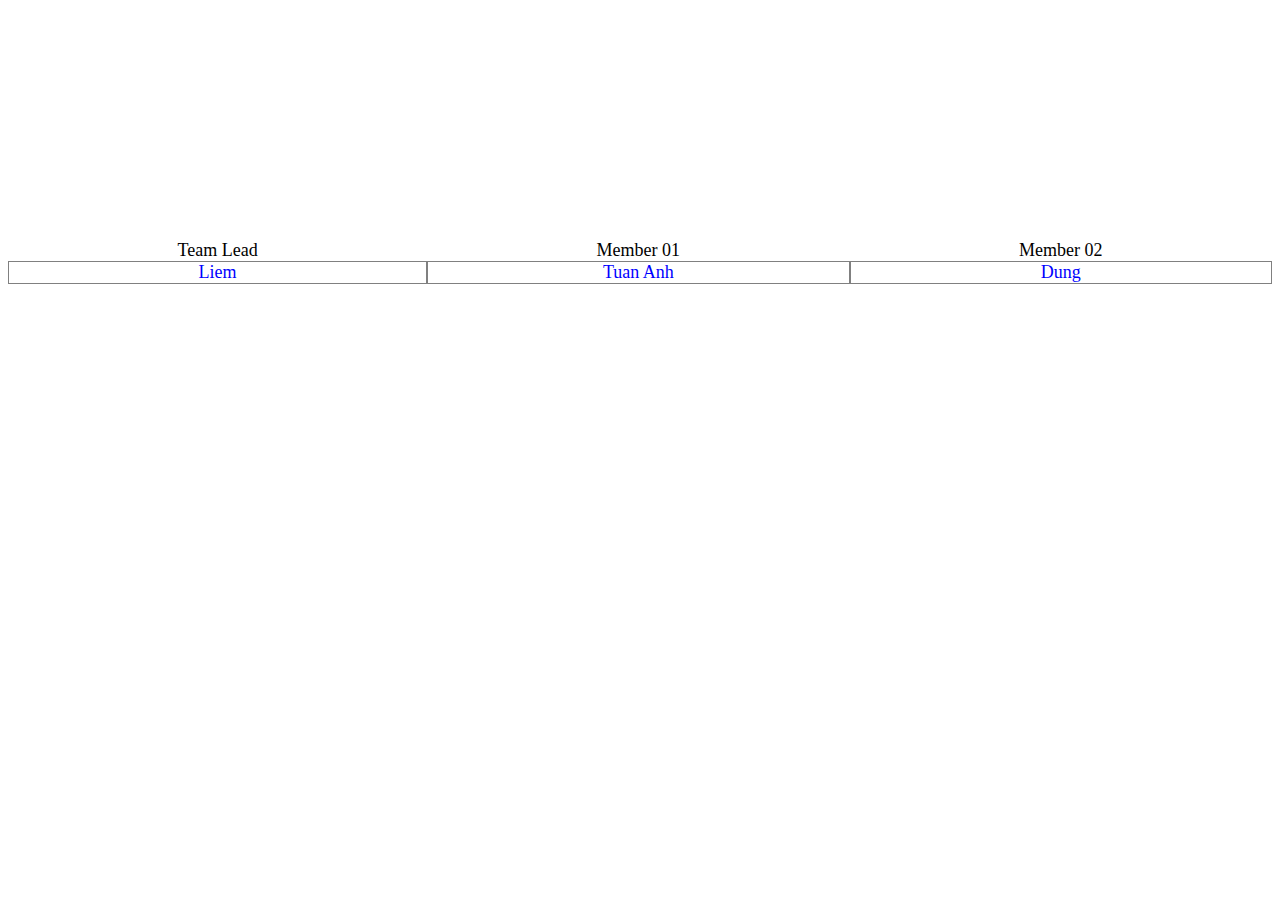
<file: index.html>
<!DOCTYPE html>
<html lang="en" dir="ltr">
  <head>
    <meta charset="utf-8">
    <meta name="viewport" content="width=device-width, initial-scale=1.0">
    <title>Final Boss</title>
    <style media="screen">
      .container {
        display: grid;
        grid-template-columns: auto auto auto;
        text-align: center;
        font-size: 18px;
        margin-top: 15rem;
      }
      .container > a {
        border: 1px solid grey;
        color: blue;
        text-decoration: none;
      }
      a:hover {
        background-color: #3f51b5;
        color: white;
      }
    </style>
  </head>
  <body>
    <div class="container">
      <div>Team Lead</div>
      <div>Member 01</div>
      <div>Member 02</div>
      <a href="Liem/CV.html">Liem</a>
      <a href="TuanAnh/Resume_tuananh.html">Tuan Anh</a>
      <a href="Dung/resume-dung.html">Dung</a>
    </div>
  </body>
</html>
</file>
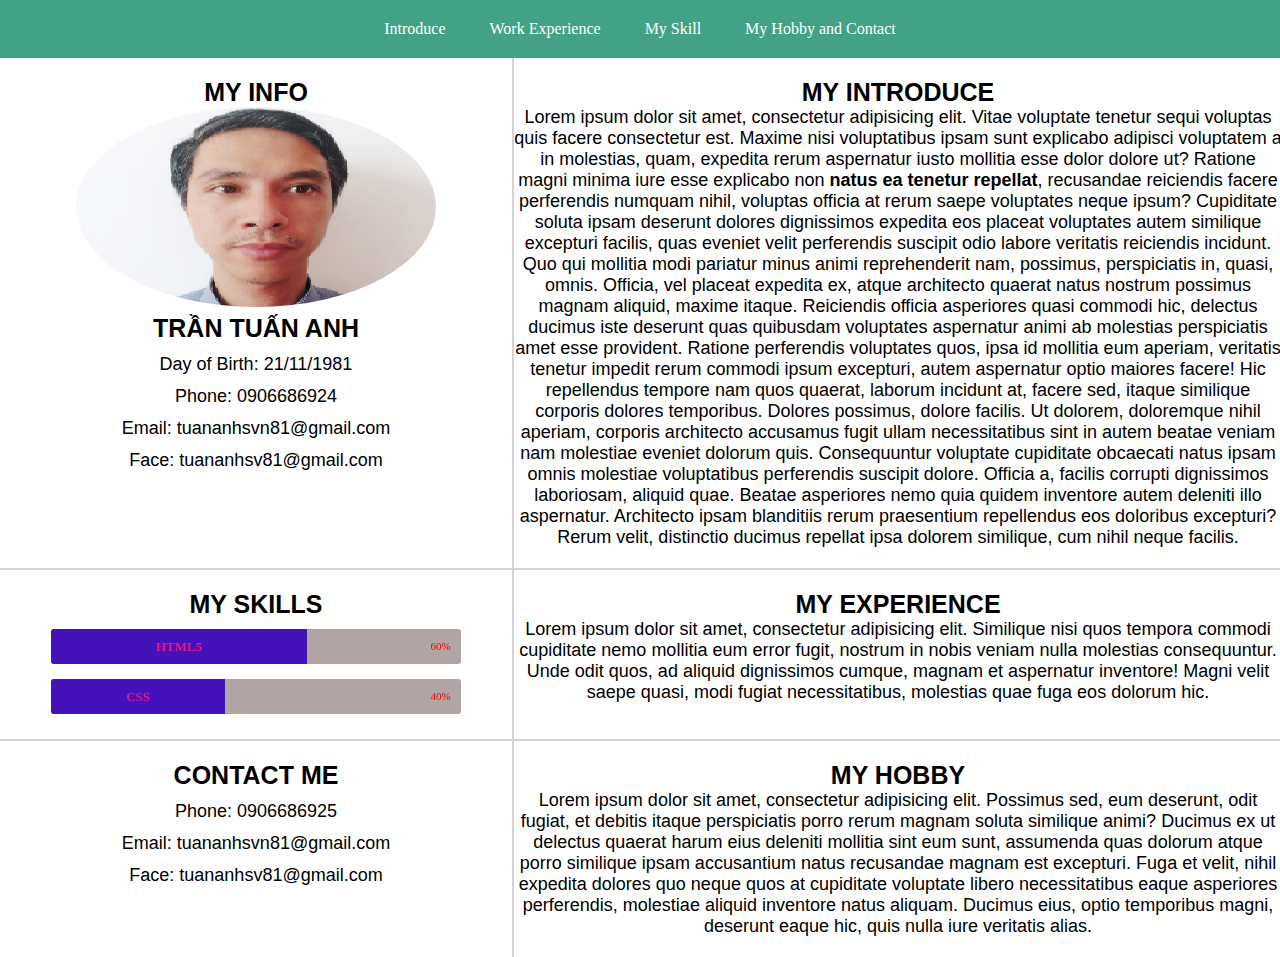
<file: TuanAnh/Resume_tuananh.html>
﻿<!DOCTYPE html>
<html lang="vi">

<head>
    <meta charset="UTF-8">
    <meta name="viewport" content="width=device-width, initial-scale=1">
    <link rel="stylesheet" href="css\main.css">
    <link href="https://fonts.googleapis.com/css?family=Noto+Serif&display=swap" rel="stylesheet">
    <script src="https://ajax.googleapis.com/ajax/libs/jquery/3.4.1/jquery.min.js"></script>
</head>

<body>
    <div class="sticky">
        <nav>
            <ul>
                <a href="#">
                    <li><a href="introduce.html/">Introduce</a></li>
                </a>
                <a href="#">
                    <li><a href="workexperience.html/">Work Experience</a></li>
                </a>
                <a href="#">
                    <li><a href="myskill.html/">My Skill</a></li>
                </a>
                <a href="#">
                    <li><a href="myhobby.html/">My Hobby and Contact</a></li>
                </a>
            </ul>
            <div class="handle">Menu</div>
        </nav>
    </div>
    <script>
        $('.handle').on('click', function() {
            $('nav ul').toggleClass('showing');
        })
    </script>

    <!-- <div class="container">
        <div class="myself-img"></div>
        <div class="myself-info"></div>
        <div class="myself-info1"></div>
    </div> -->
    <div class="grid-container">
        <div class="myimg"><h1>MY INFO</h1>
            <img src="icon/tuananh1.png" alt="Tran Tuan Anh" width="360px" height="200px" style="border-radius: 60%">
            <h1>TRẦN TUẤN ANH</h1>
            <ol>
                <li><p>Day of Birth: 21/11/1981</p></li>
                <li><p>Phone: 0906686924</p></li>
                <li><p>Email: tuananhsvn81@gmail.com</p></li>
                <li><p>Face: tuananhsv81@gmail.com</p></li>
            </ol>
        </div>
        <div class="myintro"><h1>MY INTRODUCE</h1>
            <p>Lorem ipsum dolor sit amet, consectetur adipisicing elit. Vitae voluptate tenetur sequi voluptas quis facere consectetur est. Maxime nisi voluptatibus ipsam sunt explicabo adipisci voluptatem a in molestias, quam, expedita rerum aspernatur iusto mollitia esse dolor dolore ut? Ratione magni minima iure esse explicabo non <strong>natus ea tenetur repellat</strong>, recusandae reiciendis facere perferendis numquam nihil, voluptas officia at rerum saepe voluptates neque ipsum? Cupiditate soluta ipsam deserunt dolores dignissimos expedita eos placeat voluptates autem similique excepturi facilis, quas eveniet velit perferendis suscipit odio labore veritatis reiciendis incidunt. Quo qui mollitia modi pariatur minus animi reprehenderit nam, possimus, perspiciatis in, quasi, omnis. Officia, vel placeat expedita ex, atque architecto quaerat natus nostrum possimus magnam aliquid, maxime itaque. Reiciendis officia asperiores quasi commodi hic, delectus ducimus iste deserunt quas quibusdam voluptates aspernatur animi ab molestias perspiciatis amet esse provident. Ratione perferendis voluptates quos, ipsa id mollitia eum aperiam, veritatis tenetur impedit rerum commodi ipsum excepturi, autem aspernatur optio maiores facere! Hic repellendus tempore nam quos quaerat, laborum incidunt at, facere sed, itaque similique corporis dolores temporibus. Dolores possimus, dolore facilis. Ut dolorem, doloremque nihil aperiam, corporis architecto accusamus fugit ullam necessitatibus sint in autem beatae veniam nam molestiae eveniet dolorum quis. Consequuntur voluptate cupiditate obcaecati natus ipsam omnis molestiae voluptatibus perferendis suscipit dolore. Officia a, facilis corrupti dignissimos laboriosam, aliquid quae. Beatae asperiores nemo quia quidem inventore autem deleniti illo aspernatur. Architecto ipsam blanditiis rerum praesentium repellendus eos doloribus excepturi? Rerum velit, distinctio ducimus repellat ipsa dolorem similique, cum nihil neque facilis.</p>
        </div>
        <div class="myskill"><h1>MY SKILLS</h1>
            <div class="skillbar">
                <div class="skillbar-title" style="width: 60%;"><span>HTML5</span></div>
                <div class="skill-bar-percent-text">60%</div>
            </div>
            <div class="skillbar">
                <div class="skillbar-title" style="width: 40%;"><span>CSS</span></div>
                <div class="skill-bar-percent-text">40%</div>
            </div>
        </div>
        <div class="myexp"><h1>MY EXPERIENCE</h1>
            <p>Lorem ipsum dolor sit amet, consectetur adipisicing elit. Similique nisi quos tempora commodi cupiditate nemo mollitia eum error fugit, nostrum in nobis veniam nulla molestias consequuntur. Unde odit quos, ad aliquid dignissimos cumque, magnam et aspernatur inventore! Magni velit saepe quasi, modi fugiat necessitatibus, molestias quae fuga eos dolorum hic.</p>
        </div>
        <div class="contact"><h1>CONTACT ME</h1>
            <ul>
                <li><p>Phone: 0906686925</p></li>
                <li><p>Email: tuananhsvn81@gmail.com</p></li>
                <li><p>Face: tuananhsv81@gmail.com</p></li>
        </div>
        <div class="myhobby"><h1>MY HOBBY</h1>
            <p>Lorem ipsum dolor sit amet, consectetur adipisicing elit. Possimus sed, eum deserunt, odit fugiat, et debitis itaque perspiciatis porro rerum magnam soluta similique animi? Ducimus ex ut delectus quaerat harum eius deleniti mollitia sint eum sunt, assumenda quas dolorum atque porro similique ipsam accusantium natus recusandae magnam est excepturi. Fuga et velit, nihil expedita dolores quo neque quos at cupiditate voluptate libero necessitatibus eaque asperiores perferendis, molestiae aliquid inventore natus aliquam. Ducimus eius, optio temporibus magni, deserunt eaque hic, quis nulla iure veritatis alias.</p>

        </div>

    </div>



</body>

</html>
</file>
